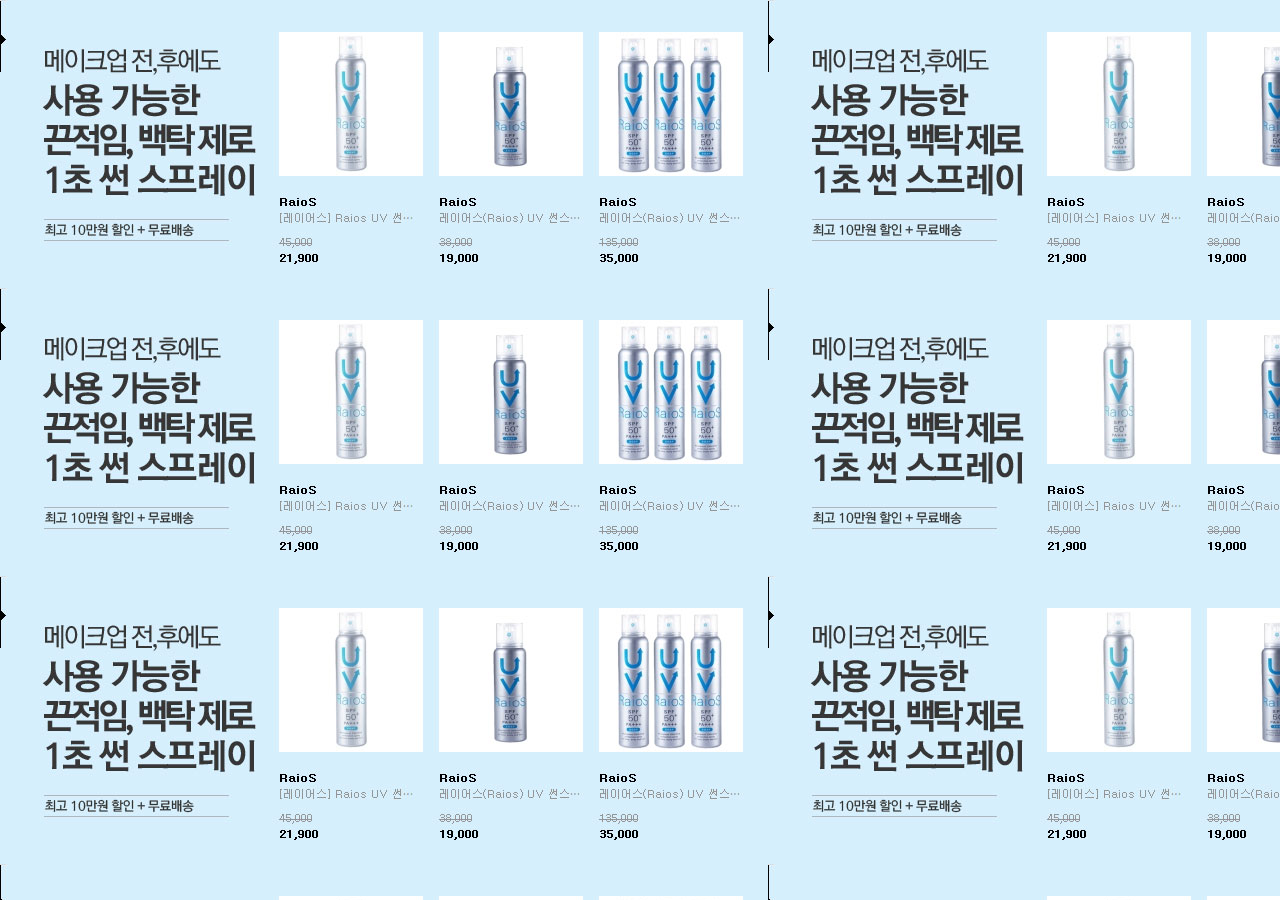
<file: html/sub01.html>
<!doctype html>
<html lang="en">
  <head>
    <meta charset="UTF-8" />
    <meta name="viewport" content="width=device-width, initial-scale=1.0" />
    <title>Document</title>
    <style>
      * {
        margin: 0;
        padding: 0;
      }
      body {
        background: url(../img/best_main01.jpg);
      }
    </style>
  </head>
  <body></body>
</html>
</file>
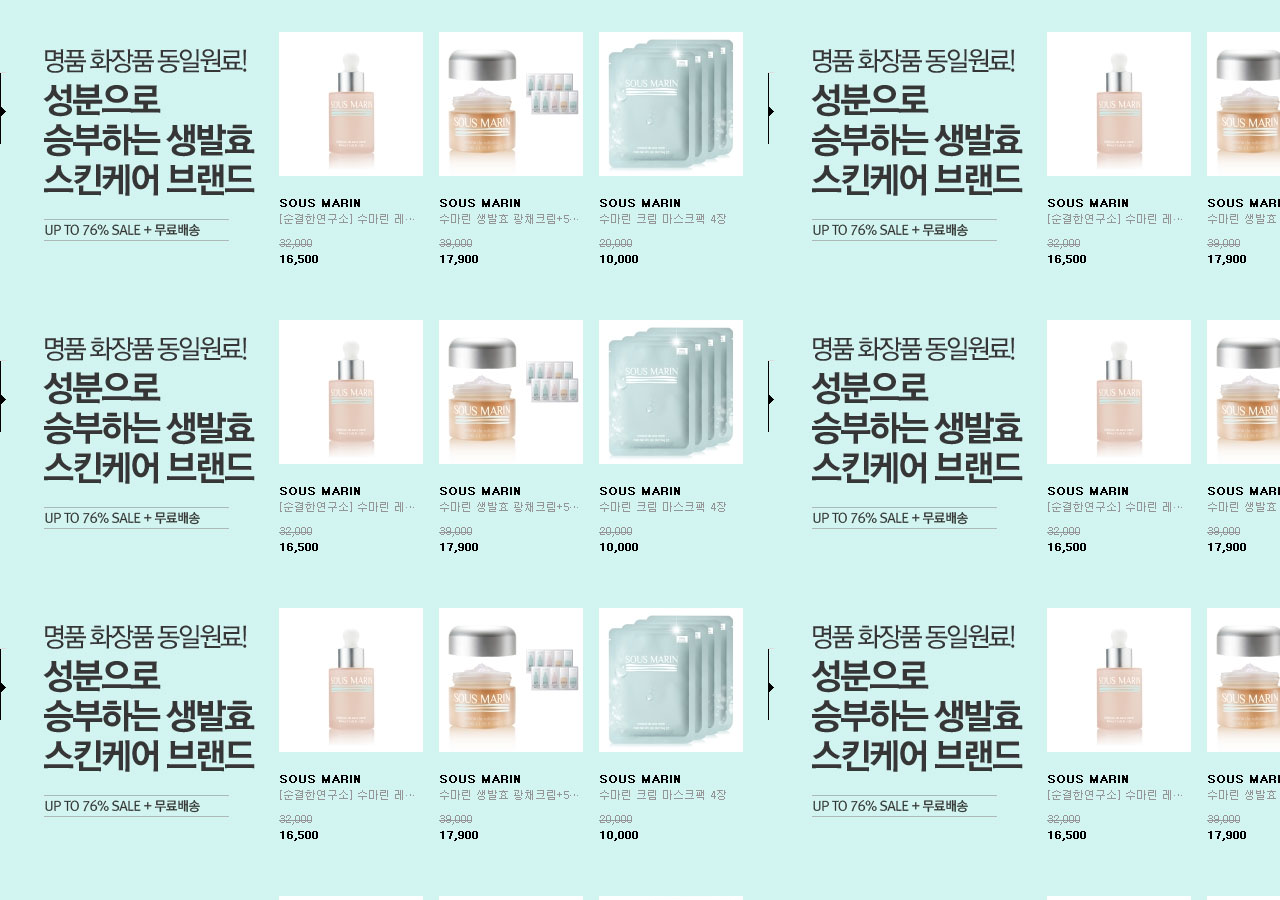
<file: html/sub02.html>
<!doctype html>
<html lang="en">
  <head>
    <meta charset="UTF-8" />
    <meta name="viewport" content="width=device-width, initial-scale=1.0" />
    <title>Document</title>
    <style>
      * {
        margin: 0;
        padding: 0;
      }
      body {
        background: url(../img/best_main02.jpg);
      }
    </style>
  </head>
  <body></body>
</html>
</file>
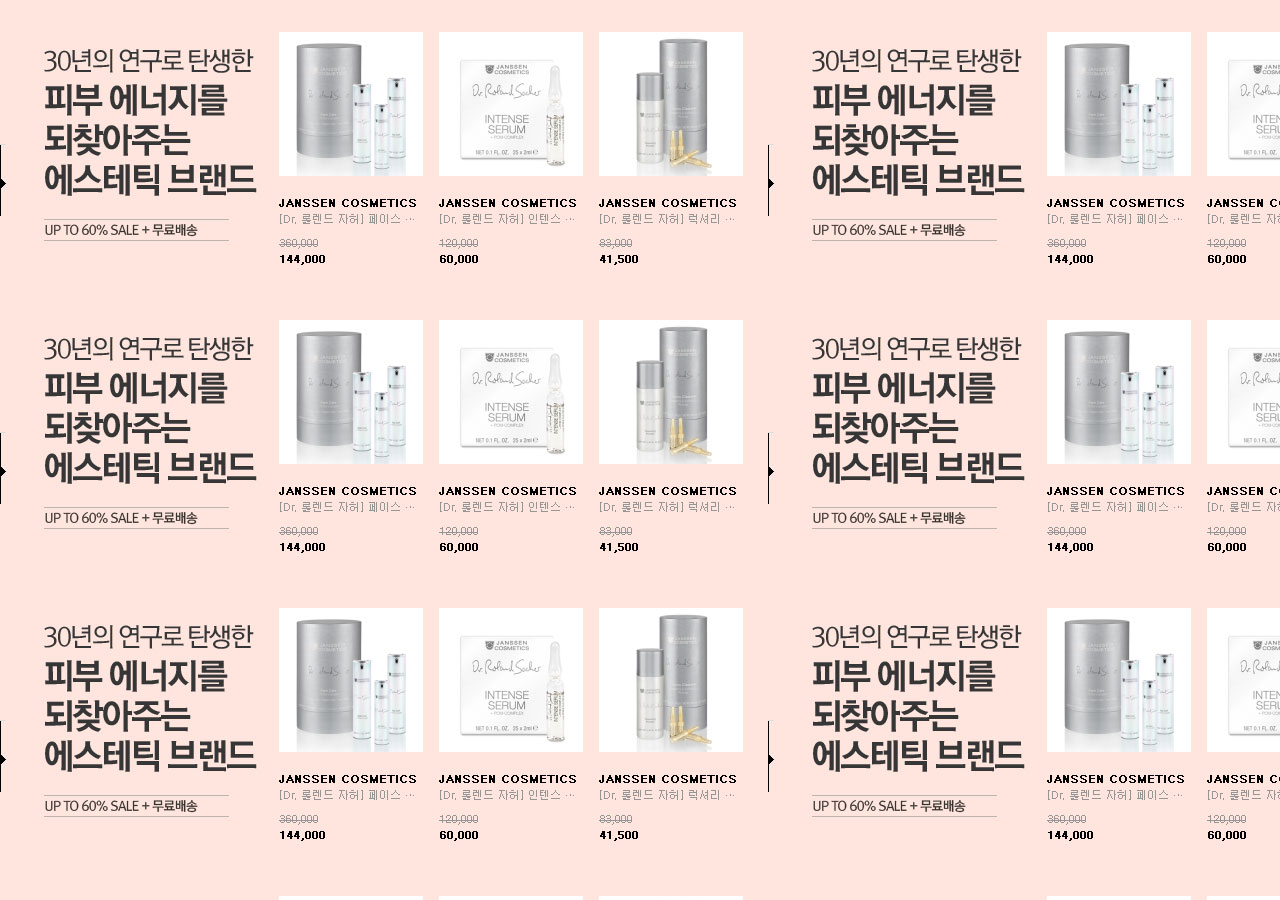
<file: html/sub03.html>
<!doctype html>
<html lang="en">
  <head>
    <meta charset="UTF-8" />
    <meta name="viewport" content="width=device-width, initial-scale=1.0" />
    <title>Document</title>
    <style>
      * {
        margin: 0;
        padding: 0;
      }
      body {
        background: url(../img/best_main03.jpg);
      }
    </style>
  </head>
  <body></body>
</html>
</file>
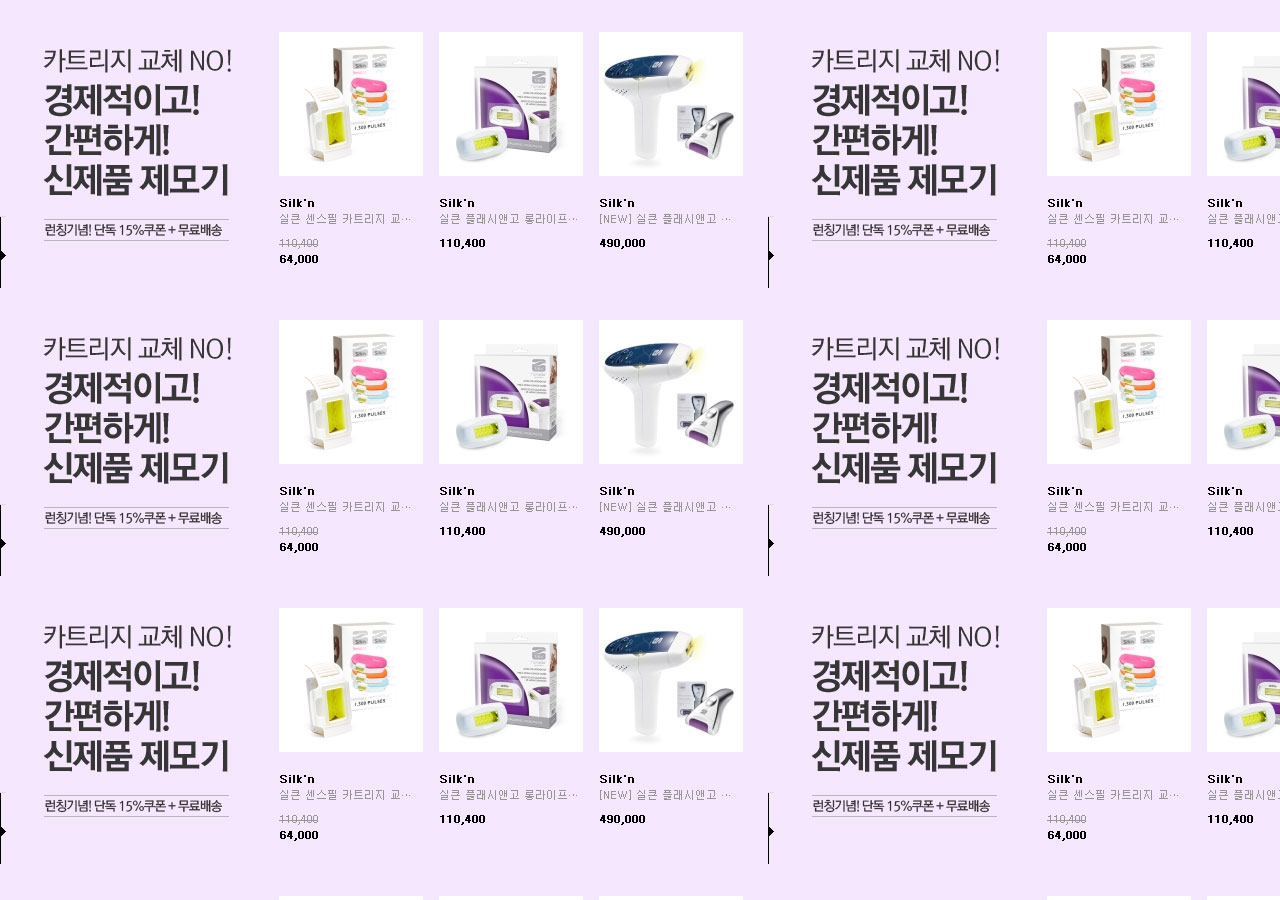
<file: html/sub04.html>
<!doctype html>
<html lang="en">
  <head>
    <meta charset="UTF-8" />
    <meta name="viewport" content="width=device-width, initial-scale=1.0" />
    <title>Document</title>
    <style>
      * {
        margin: 0;
        padding: 0;
      }
      body {
        background: url(../img/best_main04.jpg);
      }
    </style>
  </head>
  <body></body>
</html>
</file>
